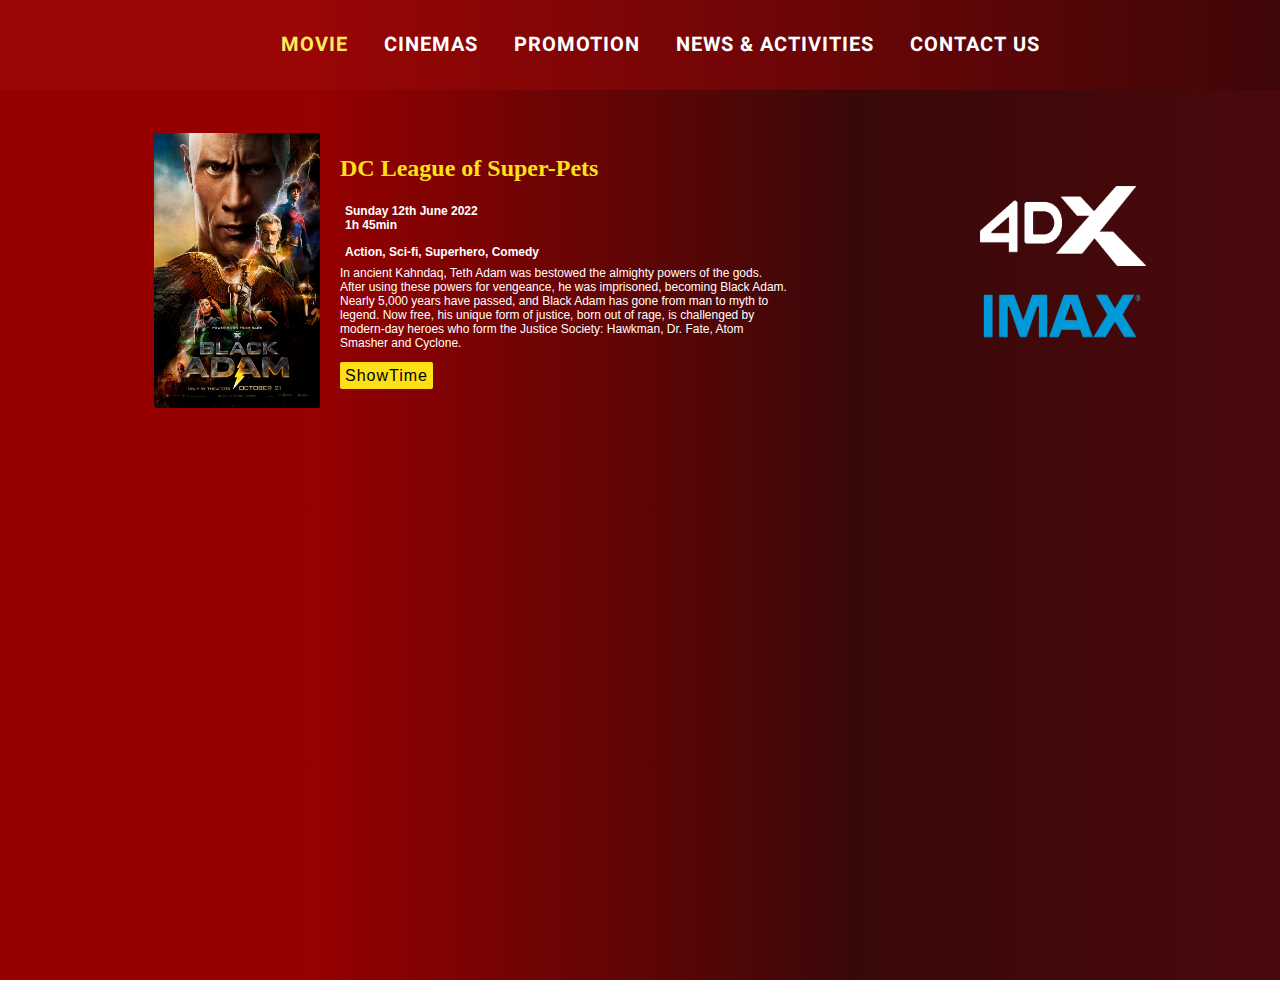
<file: movie-detail.html>
<!DOCTYPE html>
<html lang="en">
  <head>
    <meta charset="UTF-8" />
    <meta http-equiv="X-UA-Compatible" content="IE=edge" />
    <meta name="viewport" content="width=device-width, initial-scale=1.0" />
    <link rel="stylesheet" href="movie-detail.css" />
    <title>Movie Details</title>
    <style>
      @import url("https://fonts.googleapis.com/css2?family=Bebas+Neue&family=Heebo&family=Outfit:wght@300&family=Righteous&family=Squada+One&family=Staatliches&display=swap");
    </style>
  </head>
  <body>
    <div id="main">
      <div id="nav">
        <ul>
          <li><a href="#">Movie</a></li>
          <li><a href="#">Cinemas</a></li>
          <li><a href="#">Promotion</a></li>
          <li><a href="#">News & Activities</a></li>
          <li><a href="#">Contact us</a></li>
        </ul>
      </div>

      <div id="description">
        <div class="content">
          <div id="movie-image">
            <img src="/images/BlackAdam.jpg" alt="BlackAdam" />
          </div>
          <div id="middle">
            <div id="movie-title">DC League of Super-Pets</div>
            <div id="movie-datetime">Sunday 12th June 2022 <br />1h 45min</div>
            <div id="movie-genre">Action, Sci-fi, Superhero, Comedy</div>
            <div id="movie-description">
              In ancient Kahndaq, Teth Adam was bestowed the almighty powers of
              the gods. After using these powers for vengeance, he was
              imprisoned, becoming Black Adam. Nearly 5,000 years have passed,
              and Black Adam has gone from man to myth to legend. Now free, his
              unique form of justice, born out of rage, is challenged by
              modern-day heroes who form the Justice Society: Hawkman, Dr. Fate,
              Atom Smasher and Cyclone.
            </div>
            <div id="btnShowtime">
              <a href="/select-showtime.html">ShowTime</a>
            </div>
          </div>
          <div id="movie-screen-types">
            <img src="images/3d.png" alt="" />
            <img src="images/pngegg.png" alt="" />
          </div>
        </div>
      </div>
      <div class="trialer">
        <iframe
          width="900"
          height="506"
          src="https://www.youtube.com/embed/nM0xDI5R50E?list=RDnM0xDI5R50E"
          title="[MV] IU(아이유) _ BBIBBI(삐삐)"
          frameborder="0"
          allow="accelerometer; autoplay; clipboard-write; encrypted-media; gyroscope; picture-in-picture; web-share"
          allowfullscreen
        ></iframe>
      </div>
    </div>
  </body>
</html>
</file>
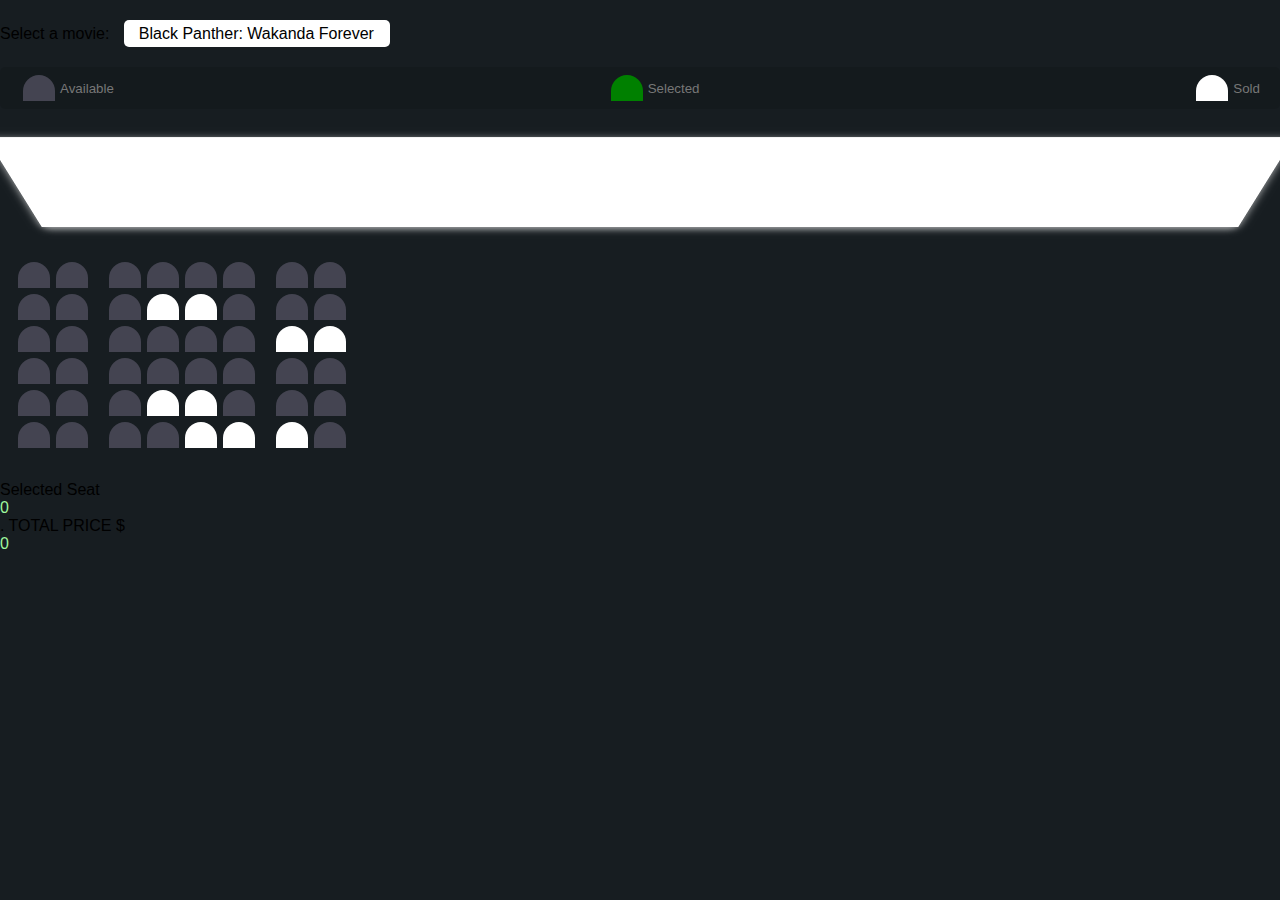
<file: movie_seat_booking.html>
<!DOCTYPE html>
<html lang="en">
  <head>
    <meta charset="UTF-8" />
    <meta http-equiv="X-UA-Compatible" content="IE=edge" />
    <meta name="viewport" content="width=device-width, initial-scale=1.0" />
    <link rel="stylesheet" href="style.css" />
    <title>Movie Seat Booking</title>
    <link rel="stylesheet" href="style.css">
    
  </head>
  <body>
    <div class="movie-container">
      <label> Select a movie:</label>
      <select id="movie">
        <option value="220">Black Panther: Wakanda Forever</option>
        <option value="320">DC League of Super-Pets</option>
        <option value="250">Black Adam</option>
        <option value="260">John Wick</option>
      </select>
    </div>

    <ul class="showcase">
      <li>
        <div class="seat"></div>
        <small>Available</small>
      </li>
      <li>
        <div class="seat selected"></div>
        <small>Selected</small>
      </li>
      <li>
        <div class="seat sold"></div>
        <small>Sold</small>
      </li>
    </ul>
    <div class="container">
      <div class="screen"></div>

      <div class="row">
        <div class="seat"></div>
        <div class="seat"></div>
        <div class="seat"></div>
        <div class="seat"></div>
        <div class="seat"></div>
        <div class="seat"></div>
        <div class="seat"></div>
        <div class="seat"></div>
      </div>

      <div class="row">
        <div class="seat"></div>
        <div class="seat"></div>
        <div class="seat"></div>
        <div class="seat sold"></div>
        <div class="seat sold"></div>
        <div class="seat"></div>
        <div class="seat"></div>
        <div class="seat"></div>
      </div>
      <div class="row">
        <div class="seat"></div>
        <div class="seat"></div>
        <div class="seat"></div>
        <div class="seat"></div>
        <div class="seat"></div>
        <div class="seat"></div>
        <div class="seat sold"></div>
        <div class="seat sold"></div>
      </div>
      <div class="row">
        <div class="seat"></div>
        <div class="seat"></div>
        <div class="seat"></div>
        <div class="seat"></div>
        <div class="seat"></div>
        <div class="seat"></div>
        <div class="seat"></div>
        <div class="seat"></div>
      </div>
      <div class="row">
        <div class="seat"></div>
        <div class="seat"></div>
        <div class="seat"></div>
        <div class="seat sold"></div>
        <div class="seat sold"></div>
        <div class="seat"></div>
        <div class="seat"></div>
        <div class="seat"></div>
      </div>
      <div class="row">
        <div class="seat"></div>
        <div class="seat"></div>
        <div class="seat"></div>
        <div class="seat"></div>
        <div class="seat sold"></div>
        <div class="seat sold"></div>
        <div class="seat sold"></div>
        <div class="seat"></div>
      </div>
    </div>

    <p class="text">
      Selected Seat<span id="count">0</span>. TOTAL PRICE $<span
        id="total"
        >0</span
      >
    </p>
    <script src="script.js"></script>
  </body>
</html>
</file>
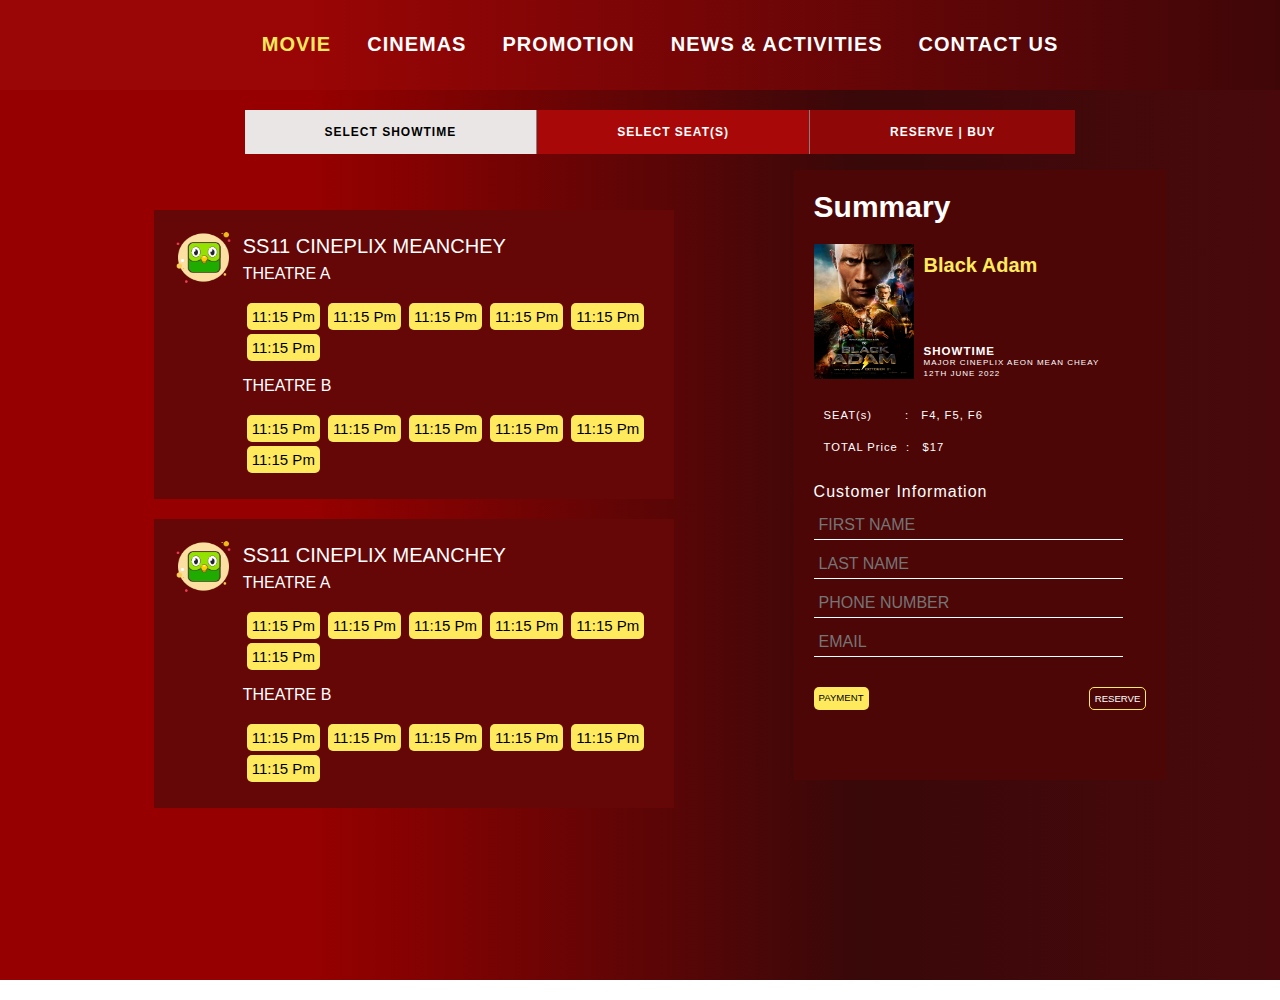
<file: select-showtime.html>
<!DOCTYPE html>
<html lang="en">
<head>
    <meta charset="UTF-8">
    <meta http-equiv="X-UA-Compatible" content="IE=edge">
    <meta name="viewport" content="width=device-width, initial-scale=1.0">
    <link rel="stylesheet" href="movie-detail.css">
    <title>Cinema Details</title>
</head>
<body>
    <body>
        <div id="main">
            <div id="nav">
                <ul>
                    <li><a href="/movie-detail.html">Movie</a></li>
                    <li><a href="#">Cinemas</a></li>
                    <li><a href="#">Promotion</a></li>
                    <li><a href="#">News & Activities</a></li>
                    <li><a href="#">Contact us</a></li>
                </ul>
            </div>
            <div id="nav-seat">
                <ul>
                    <li><a href="#">SELECT SHOWTIME</a></li>
                    <li><a href="#">SELECT SEAT(S)</a></li>
                    <li><a href="#">RESERVE | BUY</a></li>
                </ul>
            </div>
            <div id="select-showtime-details">
                <div id="showtime-details">
                    <div class="widget">
                        <div id="logo">
                            <img src="/images/bird-logo.png" alt="">
                        </div>
                        <div class="schedule-list">
                            <div class="location">SS11 cineplix meanchey</div>
                            <div class="theatre-list">
                                <div class="theatre">THEATRE A</div>
                                <ul>
                                    <li><a href="#">11:15 Pm</a></li>
                                    <li><a href="#">11:15 Pm</a></li>
                                    <li><a href="#">11:15 Pm</a></li>
                                    <li><a href="#">11:15 Pm</a></li>
                                    <li><a href="#">11:15 Pm</a></li>
                                    <li><a href="#">11:15 Pm</a></li>
                                </ul>
                                <div class="theatre">THEATRE B</div>
                                <ul>
                                    <li><a href="#">11:15 Pm</a></li>
                                    <li><a href="#">11:15 Pm</a></li>
                                    <li><a href="#">11:15 Pm</a></li>
                                    <li><a href="#">11:15 Pm</a></li>
                                    <li><a href="#">11:15 Pm</a></li>
                                    <li><a href="#">11:15 Pm</a></li>
                                </ul>
                            </div>
                        </div>
                    </div>
                    <div class="widget">
                        <div id="logo">
                            <img src="/images/bird-logo.png" alt="">
                        </div>
                        <div class="schedule-list">
                            <div class="location">SS11 cineplix meanchey</div>
                            <div class="theatre-list">
                                <div class="theatre">THEATRE A</div>
                                <ul>
                                    <li><a href="#">11:15 Pm</a></li>
                                    <li><a href="#">11:15 Pm</a></li>
                                    <li><a href="#">11:15 Pm</a></li>
                                    <li><a href="#">11:15 Pm</a></li>
                                    <li><a href="#">11:15 Pm</a></li>
                                    <li><a href="#">11:15 Pm</a></li>
                                </ul>
                                <div class="theatre">THEATRE B</div>
                                <ul>
                                    <li><a href="#">11:15 Pm</a></li>
                                    <li><a href="#">11:15 Pm</a></li>
                                    <li><a href="#">11:15 Pm</a></li>
                                    <li><a href="#">11:15 Pm</a></li>
                                    <li><a href="#">11:15 Pm</a></li>
                                    <li><a href="#">11:15 Pm</a></li>
                                </ul>
                            </div>
                        </div>
                    </div>
                </div>






                <div id="summary-details">
                    <div id="summary">Summary</div>
                    <div id="box">
                        <div id="image"><img src="/images/BlackAdam.jpg" alt=""></div>
                        <div id="description">
                            <div id="title">Black Adam</div>
                            <div id="schedule"><big><b>Showtime</b></big> <br> <small> major  cineplix aeon Mean Cheay <br> 12th June 2022</small></div>
                        </div>
                    </div>
                    <div id="seat">SEAT(s)&nbsp &nbsp &nbsp &nbsp :&nbsp &nbsp<div id="selected-seat"> F4, F5, F6</div></div>
                    <div id="total">TOTAL Price &nbsp: &nbsp $<div id="total-price">17</div></div>
                    <div id="customer-info">
                        Customer Information
                        <form >
                            <input type="text" class="name" placeholder="FIRST NAME">
                            <input type="text" class="name" placeholder="LAST NAME">
                            <input type="text" class="name" placeholder="PHONE NUMBER">
                            <input type="text" class="name" placeholder="EMAIL">
                        </form>
                    </div>
                    <div id="btn">
                        <a href="#" id="payment">PAYMENT</a>
                        <a href="#" id="reserve">RESERVE</a>
                    </div>
                </div>
            </div>
        </div>
</body>
</html>
</file>
<file: movie-detail.css>
/* 
    #backgrond color
    background: rgb(210,13,13); 
    background: linear-gradient(90deg, rgba(210,13,13,1) 1%, rgba(73,9,12,1) 67%);
*/



/* MOVIE */
body{
    padding: 0;
    margin: 0;
    margin-top: 0px;
}
#main{
    background: rgb(163,0,0);
    background: linear-gradient(90deg, rgb(151, 0, 0) 24%, rgba(57,8,9,1) 67%, rgba(73,9,12,1) 100%);
    height: 1000px;
    margin-top: -20px;
}
#main #nav,#nav-seat{
    height: 100px;
    background: rgb(163,0,0);
    background: linear-gradient(90deg, rgb(154, 5, 5) 24%, rgb(63, 6, 8) 100%);

    display: flex;
    justify-content: center;
    align-items: center;
    position: sticky;
    top: -10px;
}
#main #nav ul li a,#nav-seat ul li a{
    text-decoration: none; 
    color: white;
    font-family: 'Heebo', sans-serif;
    font-size: 20px;
    text-transform: uppercase;
    letter-spacing: 1px;
    padding: 10px 18px;
}
#main #nav ul li:first-child a{
    color:rgb(255, 234, 94);
}
#main #nav ul li,#nav-seat ul li{
    color: white;
    font-weight: bold;
    list-style-type: none;
    float: left;
    font-size: 2em;
    margin: auto ;
}
#main #description {
    margin-top: 40px;
}
#main #description .content{
    height: 300px;
    display: flex;
    justify-content: center;
    align-items: center;
}
#main #description .content #movie-image{
    width: 13%;
    height: 275px;
    border-radius: 2px;
    padding: 20px;
}
#main #description .content #movie-image img{
    width: 100%;
    height: 100%;
    border-radius: 2px;
}
#main #description .content #middle{
    width: 50%;
    height: 230px;
    display: flex;
    justify-content: space-between;
    flex-direction: column;
}
#main #description .content #middle #movie-title{
    font-weight: bold;
    color: rgb(255, 224, 22);
    font-size: 1.5em;
}
#main #description .content #middle #movie-datetime,#movie-genre{
    font-family: Arial, Helvetica, sans-serif;
    font-weight: bold;
    color: white;
    font-size: 0.75em;
    padding: 5px;
    margin-bottom: -15px;
}
#main #description .content #middle #movie-description{
    width: 70%;
    font-family: Arial, Helvetica, sans-serif;
    color: white;
    font-size: 0.75em;
}
#main #description .content #movie-screen-types{
    width: 13%;
}
#main #description .content #movie-screen-types img{
    width: 100%;
    height: 80px;
}
#main #description .content #middle a{
    background-color: rgb(255, 224, 22);
    border-radius: 2px;
    height: 35px;
    border: 0px;
    color: black;
    text-decoration: none;
    font-family: Arial, Helvetica, sans-serif;
    font-size: 1em;
    letter-spacing: 1px;
    padding: 5px;
}
#main #description .content #middle a:hover{
    cursor: pointer;
} 
#main .trialer{
    display: flex;
    justify-content: center;
}
#main .trialer iframe{
    width: 76%;
    height: 500px;
}


/* booking */
#main #nav-seat{
    margin-top: 20px;
    height: 50px;
    position:static;
    background: rgb(163,0,0);
    background: linear-gradient(90deg, rgb(151, 0, 0) 24%, rgba(57,8,9,1) 67%, rgba(73,9,12,1) 100%);
}
#main #nav-seat ul li a{
    border-right: 1px solid gray;
    background-color: rgb(169, 8, 8);
    font-size: 12px;
    padding: 15px 80px;
}
#main #nav-seat ul li:last-child a{
    border-right: 0;
    background-color: rgb(144, 7, 7);
}
#main #nav-seat ul li:first-child a{
    background-color: rgb(234, 230, 230);
    color: black;
}

#main #select-showtime-details{
    display: flex;
    justify-content: center;
    margin-top: 20px;
}
#main #select-showtime-details #showtime-details{
    width: 50%;
    height: 570px;
    padding: 20px;
}
#main #select-showtime-details #summary-details{
    background-color: rgb(77, 6, 6);
    width: 26%;
    height: 570px;
    padding: 20px;
}
#main #select-showtime-details #summary-details #box{
    display: flex;
}
#main #select-showtime-details #summary-details #box #image img{
    width: 100%;
    height: 100%;
}
#main #select-showtime-details #summary-details #box #image{
    width: 100px;
    height: 135px;
}
#main #select-showtime-details #summary-details #summary{
    font-size: 30px;
    font-family: 'Heebo',sans-serif;
    font-weight: bold;
    color: white;
    padding-bottom: 20px;
    padding-left: 0;
}
#main #select-showtime-details #summary-details #box #description{
    display: flex;
    flex-direction: column;
    margin-top: 0;
    justify-content: space-between;
    margin-left: 10px;
}
#main #select-showtime-details #summary-details #box #description #title{
    font-family: 'Heebo' ,sans-serif;
    font-weight: bold;
    color: rgb(255, 234, 94);
    font-size: 1.25em;
    margin-top: 10px;
}
#main #select-showtime-details #summary-details #box #description #schedule{
    font-family: 'Heebo' ,sans-serif;
    text-transform: uppercase;
    color: white;
    font-size: 0.6em;
    letter-spacing: 1px;
    line-height: 10px;
}
#main #select-showtime-details #summary-details #seat{
    margin-top: 20px;
    font-family: 'Heebo' ,sans-serif;
    padding: 10px;
    color: white;
    font-size: 0.7em;
    letter-spacing: 1px;
    display: flex;
}
#main #select-showtime-details #summary-details #total{
    font-family: 'Heebo' ,sans-serif;
    padding: 10px;
    color: white;
    font-size: 0.7em;
    letter-spacing: 1px;
    display: flex;
}
#main #select-showtime-details #summary-details #customer-info form input{
    font-family: 'Heebo',sans-serif;
    font-size: 1em;
    display: flex;
    flex-direction: column;
    color: white;
    padding: 5px;
    border: 0;
    background-color: transparent;
    border-bottom: 1px solid rgb(255, 255, 255);
    width: 90%;
    margin-top: 10px;
}
#main #select-showtime-details #summary-details #customer-info {
    font-family: 'Heebo',sans-serif;
    font-size: 1em;
    color: white;
    letter-spacing: 1px;
    margin-top: 20px;
}
#main #select-showtime-details #summary-details #btn{
    margin-top: 30px;
    display: flex;
    justify-content: space-between;
    
}
#main #select-showtime-details #summary-details #btn a#reserve{
    font-size: 0.6em;
    text-decoration: none;
    padding:5px;
    color: white;
    font-family: 'Heebo',sans-serif;
    background-color: transparent;
    border-radius: 5px;
    border: 1px solid rgb(255, 234, 94);
}
#main #select-showtime-details #summary-details #btn a#payment{
    font-family: 'Heebo', sans-serif;
    font-size: 0.6em;
    text-decoration: none;
    padding:5px;
    border-radius: 5px;
    color: black;
    background-color: rgb(255, 234, 94);
}

.widget{
    width: 500px;
    background-color: rgb(101, 7, 7);
    padding: 10px;
    display: flex;
    font-family: 'Heebo',sans-serif;
    margin: 20px;
}
.widget #logo{
    width: 80px;
    padding: 5px;
}
.widget #logo img{
    width: 100%;
    height: 25%;
}
.widget .schedule-list{
    display: flex;
    flex-direction: column;
    justify-content: space-between;
}
.widget .schedule-list .location{
    height: 30px;
    font-size: 1.25em;
    margin-top: 15px;
    text-transform: uppercase;
    color: white;
}
.widget .schedule-list .theatre-list ul li{
    list-style-type: none;
    padding: 4px;
    margin-top: 5px;
}
.widget .schedule-list .theatre-list ul{
    display: flex;
    flex-wrap: wrap;
    padding-inline-start: 0px;
}
.widget .schedule-list .theatre-list ul li a{
    padding: 5px;
    font-size: 15px;
    text-decoration: none;
    color: rgb(0, 0, 0);
    background-color: rgb(255, 234, 94);
    border-radius: 5px;
}
.widget .schedule-list .theatre-list .theatre{
    color: white;
}
</file>
<file: style.css>
/*-----------------------------------*\
 * #style.css
\*-----------------------------------*/

/**
 * copyright 2022 @codewithsadee
 */





/*-----------------------------------*\
 * #CUSTOM PROPERTY
\*-----------------------------------*/

:root {

  /**
   * colors
   */

  --rich-black-fogra-29: hsl(225, 25%, 9%);
  --rich-black-fogra-39: hsl(170, 21%, 5%);
  --raisin-black: hsl(228, 13%, 15%);
  --eerie-black: hsl(207, 19%, 11%);
  --light-gray: hsl(0, 3%, 80%);
  --gunmetal-1: hsl(229, 15%, 21%);
  --gunmetal-2: hsl(216, 22%, 18%);
  --gainsboro: hsl(0, 7%, 88%);
  --citrine: hsl(57, 97%, 45%);
  --xiketic: hsl(253, 21%, 13%);
  --gray-x: hsl(0, 0%, 74%);
  --white: hsl(0, 100%, 100%);
  --black: hsl(0, 0%, 0%);
  --jet: hsl(0, 0%, 20%);

  /**
   * typography
   */

  --ff-poppins: 'Poppins', sans-serif;

  --fs-1: 36px;
  --fs-2: 32px;
  --fs-3: 30px;
  --fs-4: 24px;
  --fs-5: 20px;
  --fs-6: 18px;
  --fs-7: 16px;
  --fs-8: 15px;
  --fs-9: 14px;
  --fs-10: 13px;
  --fs-11: 12px;
  --fs-12: 11px;

  --fw-500: 500;
  --fw-700: 700;

  /**
   * transition
   */

  --transition-1: 0.15s ease;
  --transition-2: 0.25s ease-in;

  /**
   * spacing
   */

  --section-padding: 100px;

}





/*-----------------------------------*\
 * #RESET
\*-----------------------------------*/

*, *::before, *::after {
  margin: 0;
  padding: 0;
  box-sizing: border-box;
}

li { list-style: none; }

a { text-decoration: none; }

a,
img,
span,
input,
button,
ion-icon { display: block; }

input {
  font: inherit;
  width: 100%;
  border: none;
}

select,
button {
  font: inherit;
  background: none;
  border: none;
  cursor: pointer;
}

html {
  font-family: var(--ff-poppins);
  scroll-behavior: smooth;
}

body { background: var(--eerie-black); }

body.active { overflow: hidden; }





/*-----------------------------------*\
 * #REUSED STYLE
\*-----------------------------------*/

.container { padding-inline: 15px; }

/**
 * TITLES & SUBTITLES
 */

.h1,
.h2,
.h3 {
  color: var(--white);
  line-height: 1.2;
}

.h1 { font-size: var(--fs-1); }

.h2 { font-size: var(--fs-2); }

.h3 { font-size: var(--fs-6); }




.section-subtitle {
  color: var(--citrine);
  font-size: var(--fs-11);
  font-weight: var(--fw-500);
  text-transform: uppercase;
  letter-spacing: 1px;
  margin-bottom: 10px;
  text-align: center;
}

.section-title { text-align: center; }

/**
 * BADGE
 */

.badge {
  color: var(--white);
  font-size: var(--fs-12);
  font-weight: var(--fw-700);
  border: 2px solid transparent;
  padding: 2px 10px;
}

.badge-fill {
  background: var(--white);
  color: var(--raisin-black);
}

.badge-outline { border-color: var(--white); }

/**
 * MOVIE META
 */

.meta-wrapper {
  display: flex;
  flex-wrap: wrap;
  justify-content: flex-start;
  align-items: center;
  gap: 15px 25px;
  margin-bottom: 50px;
}

.badge-wrapper,
.ganre-wrapper,
.date-time {
  display: flex;
  flex-wrap: wrap;
  align-items: center;
  gap: 5px 10px;
}

.ganre-wrapper > a {
  color: var(--gainsboro);
  font-size: var(--fs-9);
  font-weight: var(--fw-500);
  transition: var(--transition-1);
}

.ganre-wrapper > a:is(:hover, :focus) { color: var(--citrine); }

.date-time { gap: 15px; }

.date-time > div {
  display: flex;
  align-items: center;
  gap: 5px;
  color: var(--gainsboro);
  font-size: var(--fs-9);
  font-weight: var(--fw-500);
}

.date-time ion-icon {
  --ionicon-stroke-width: 50px;
  color: var(--citrine);
}

/**
 * BUTTONS
 */

.btn {
  color: var(--white);
  font-size: var(--fs-11);
  font-weight: var(--fw-700);
  text-transform: uppercase;
  letter-spacing: 2px;
  display: flex;
  align-items: center;
  gap: 10px;
  padding: 16px 30px;
  border: 2px solid var(--citrine);
  border-radius: 50px;
  transition: var(--transition-1);
}

.btn > ion-icon { font-size: 18px; }

.btn-primary { background: var(--rich-black-fogra-29); }

.btn-primary:is(:hover, :focus) {
  background: var(--citrine);
  color: var(--xiketic);
}

/**
 * MOVIE CARD
 */

.movies-list {
  display: grid;
  gap: 50px;
}

.movie-card {
  height: 100%;
  display: flex;
  flex-direction: column;
  justify-content: space-between;
}

.movie-card .card-banner {
  position: relative;
  background: var(--gunmetal-1);
  aspect-ratio: 2 / 3;
  border-radius: 6px;
  overflow: hidden;
  margin-bottom: 20px;
  transition: var(--transition-1);
}

.movie-card .card-banner::after {
  content: "";
  position: absolute;
  inset: 0;
  transition: var(--transition-1);
}

.movie-card .card-banner:hover { box-shadow: 0 1px 2px hsla(0, 0%, 0%, 0.5); }

.movie-card .card-banner:hover::after { background: hsla(0, 0%, 100%, 0.05); }

.movie-card .card-banner img {
  width: 100%;
  height: 100%;
  object-fit: cover;
}

.movie-card .title-wrapper {
  display: flex;
  justify-content: space-between;
  align-items: center;
  gap: 20px;
  margin-bottom: 10px;
}

.movie-card .card-title {
  color: var(--white);
  font-size: var(--fs-7);
  transition: var(--transition-1);
}

.movie-card .card-title:is(:hover, :focus) { color: var(--citrine); }

.movie-card .title-wrapper time {
  color: var(--citrine);
  font-size: var(--fs-9);
  font-weight: var(--fw-500);
}

.movie-card .card-meta {
  display: flex;
  justify-content: flex-start;
  align-items: center;
  gap: 15px;
}

.movie-card .badge { color: var(--citrine); }

.movie-card .duration { margin-left: auto; }

.movie-card :is(.duration, .rating) {
  display: flex;
  align-items: center;
  gap: 5px;
  color: var(--gainsboro);
  font-size: var(--fs-11);
  font-weight: var(--fw-500);
}

.movie-card :is(.duration, .rating) ion-icon {
  font-size: 13px;
  --ionicon-stroke-width: 50px;
  color: var(--citrine);
}

/**
 * CUSTOM SLIDER & SCROLLBAR
 */

.movies-list.has-scrollbar {
  display: flex;
  justify-content: flex-start;
  gap: 30px;
  overflow-x: auto;
  scroll-snap-type: inline mandatory;
  padding-bottom: 25px;
}

.has-scrollbar::-webkit-scrollbar { height: 8px; }

.has-scrollbar::-webkit-scrollbar-track {
  background: transparent;
  box-shadow: 0 0 0 2px var(--citrine);
  border-radius: 10px;
}

.has-scrollbar::-webkit-scrollbar-thumb {
  background: var(--gainsboro);
  border-radius: 10px;
  box-shadow: inset 0 1px 0 var(--black),
              inset 0 -1px 0 var(--black);
}





/*-----------------------------------*\
 * #HEADER
\*-----------------------------------*/

.header {
  position: fixed;
  top: 0;
  left: 0;
  width: 100%;
  padding-block: 25px;
  transition: var(--transition-2);
  z-index: 4;
}

.header.active {
  background: var(--eerie-black);
  padding-block: 20px;
}

.header .container {
  display: flex;
  justify-content: space-between;
  align-items: center;
}

.header-actions { display: none; }

.menu-open-btn {
  color: var(--white);
  font-size: 40px;
}

.navbar {
  position: fixed;
  top: 0;
  right: -300px;
  background: var(--eerie-black);
  width: 100%;
  max-width: 300px;
  height: 100%;
  box-shadow: -1px 0 3px hsl(0, 0%, 0%, 0.2);
  transition: 0.15s ease-in;
  visibility: hidden;
  z-index: 3;
}

.navbar.active {
  right: 0;
  visibility: visible;
  transition: 0.25s ease-out;
}

.navbar-top {
  padding: 30px 25px;
  display: flex;
  justify-content: space-between;
  align-items: center;
}

.menu-close-btn {
  color: var(--white);
  font-size: 25px;
  padding: 5px;
}

.menu-close-btn ion-icon { --ionicon-stroke-width: 80px; }

.navbar-list {
  border-top: 1px solid hsla(0, 0%, 100%, 0.1);
  margin-bottom: 30px;
}

.navbar-link {
  color: var(--white);
  font-size: var(--fs-8);
  font-weight: var(--fw-500);
  padding: 10px 25px;
  border-bottom: 1px solid hsla(0, 0%, 100%, 0.1);
  transition: var(--transition-1);
}

.navbar-link:is(:hover, :focus) { color: var(--citrine); }

.navbar-social-list {
  display: flex;
  justify-content: center;
  align-items: center;
  gap: 20px;
}

.navbar-social-link {
  font-size: 20px;
  color: var(--white);
  transition: var(--transition-1);
}

.navbar-social-link:is(:hover, :focus) { color: var(--citrine); }

.overlay {
  position: fixed;
  inset: 0;
  background: hsla(204, 18%, 11%, 0.8);
  opacity: 0;
  pointer-events: none;
  z-index: 1;
  transition: var(--transition-2);
}

.overlay.active {
  opacity: 1;
  pointer-events: all;
}





/*-----------------------------------*\
 * #HERO
\*-----------------------------------*/

.hero {
  /* background: url("images/hero-bg.jpg") no-repeat; */
  /* background: url(images/hero-bg.jpg); */
  background-image:
    linear-gradient(to bottom, rgba(12, 23, 87, 0.762), rgba(117, 19, 93, 0.762)),
    url('images/hero-bg.jpg');
  background-size: cover;
  background-position: center;
  min-height: 750px;
  height: 100vh;
  max-height: 1000px;
  display: flex;
  justify-content: flex-start;
  align-items: center;
  padding-block: var(--section-padding);
  /* background: rgba(0,0,0,.4); */
  /* background-image: linear-gradient(0deg,rgba(0, 0, 0, 0.049) 0,transparent 60%,rgba(0, 0, 0, 0.022)); */
  /* background: radial-gradient(#e6646400, #9198e53b); */


}

.hero-content { margin-top: 60px; }

.hero-subtitle {
  color: var(--citrine);
  font-size: var(--fs-4);
  font-weight: var(--fw-700);
  margin-bottom: 10px;
}

.hero-title { margin-bottom: 30px; }

.hero-title > strong { color: var(--citrine); }





/*-----------------------------------*\
 * #UPCOMING
\*-----------------------------------*/

.upcoming {
  background: url("../images/upcoming-bg.png") no-repeat;
  background-size: cover;
  background-position: center;
  padding-block: var(--section-padding);
}

.upcoming .flex-wrapper { margin-bottom: 50px; }

.upcoming .section-title { margin-bottom: 30px; }

.filter-list {
  display: flex;
  flex-wrap: wrap;
  justify-content: center;
  align-items: center;
  gap: 10px;
}

.upcoming .filter-btn {
  color: var(--white);
  background: var(--raisin-black);
  font-size: var(--fs-11);
  font-weight: var(--fw-500);
  border: 2px solid var(--gunmetal-1);
  padding: 12px 26px;
  border-radius: 50px;
}

.upcoming .filter-btn:focus { border-color: var(--citrine); }

.upcoming .movies-list > li {
  min-width: 100%;
  scroll-snap-align: start;
}





/*-----------------------------------*\
 * #SERVICE
\*-----------------------------------*/

.service {
  background: url("../images/service-bg.jpg") no-repeat;
  background-size: cover;
  background-position: center;
  padding-block: var(--section-padding);
}

.service-banner {
  position: relative;
  margin-bottom: 50px;
  max-width: max-content;
}

.service-banner img { width: 100%; }

.service-btn {
  position: absolute;
  bottom: 0;
  right: 86px;
  background: var(--citrine);
  color: var(--rich-black-fogra-29);
  font-size: var(--fs-11);
  text-transform: uppercase;
  font-weight: var(--fw-500);
  letter-spacing: 5px;
  display: flex;
  align-items: center;
  gap: 5px;
  transform: rotate(0.25turn);
  transform-origin: bottom right;
  padding: 28px 35px;
  border-radius: 6px;
}

.service-btn ion-icon {
  font-size: 30px;
  transform: rotate(-0.25turn);
}

.service-subtitle {
  position: relative;
  color: var(--gainsboro);
  font-size: var(--fs-11);
  font-weight: var(--fw-500);
  text-transform: uppercase;
  letter-spacing: 1px;
  padding-left: 50px;
  margin-bottom: 10px;
}

.service-subtitle::before {
  content: "";
  position: absolute;
  top: 7px;
  left: 0;
  width: 40px;
  height: 3px;
  background: var(--citrine);
}

.service-title { margin-bottom: 20px; }

.service-text,
.service-card .card-text {
  color: var(--gray-x);
  font-size: var(--fs-9);
  font-weight: var(--fw-500);
  line-height: 1.8;
}

.service-text { margin-bottom: 40px; }

.service-list > li:first-child {
  padding-bottom: 20px;
  border-bottom: 1px dashed hsla(0, 0%, 100%, 0.1);
  margin-bottom: 30px;
}

.service-card .card-icon {
  color: var(--white);
  width: 85px;
  height: 85px;
  display: grid;
  place-items: center;
  font-size: 40px;
  border-radius: 50%;
  outline: 1px dashed var(--citrine);
  outline-offset: 5px;
  margin: 5px;
  margin-bottom: 20px;
  transition: var(--transition-2);
}

.service-card:hover .card-icon { background: var(--citrine); }

.service-card .card-title { margin-bottom: 10px; }





/*-----------------------------------*\
 * #TOP RATED
\*-----------------------------------*/

.top-rated {
  background: url("../images/top-rated-bg.jpg") no-repeat;
  background-size: cover;
  background-position: center;
  padding-block: var(--section-padding);
}

.top-rated .section-title { margin-bottom: 50px; }

.top-rated .filter-list {
  gap: 15px;
  margin-bottom: 50px;
}

.top-rated .filter-btn {
  position: relative;
  background: var(--rich-black-fogra-39);
  color: var(--light-gray);
  font-size: var(--fs-10);
  font-weight: var(--fw-700);
  text-transform: uppercase;
  padding: 17px 25px;
  border-radius: 4px;
  box-shadow: inset 0 3px 7px hsla(0, 0%, 0%, 0.8);
}

.top-rated .filter-btn:focus {
  color: var(--citrine);
  text-shadow: 0 3px 25px hsla(57, 97%, 45%, 0.5);
}

.top-rated .filter-btn:focus::before,
.top-rated .filter-btn:focus::after {
  content: "";
  position: absolute;
  top: 50%;
  transform: translateY(-50%);
  background: var(--citrine);
  width: 2px;
  height: 15px;
}

.top-rated .filter-btn:focus::before { left: 0; }

.top-rated .filter-btn:focus::after { right: 0; }





/*-----------------------------------*\
 * #TV SEREIS
\*-----------------------------------*/

.tv-series {
  background: url("../images/tv-series-bg.jpg") no-repeat;
  background-size: cover;
  background-position: center;
  padding-block: var(--section-padding);
}

.tv-series .section-title { margin-bottom: 50px; }





/*-----------------------------------*\
 * #CTA
\*-----------------------------------*/

.cta {
  background: url("../images/cta-bg.jpg") no-repeat;
  background-size: cover;
  background-position: center;
  text-align: center;
  padding-block: 50px;
}

.cta .title-wrapper { margin-bottom: 25px; }

.cta-title {
  color: var(--eerie-black);
  font-size: var(--fs-3);
  text-transform: uppercase;
  line-height: 1.2;
  margin-bottom: 5px;
}

.cta-text {
  color: var(--eerie-black);
  font-size: var(--fs-9);
  font-weight: var(--fw-500);
  line-height: 1.8;
}

.cta .email-field {
  color: var(--eerie-black);
  font-size: var(--fs-9);
  padding: 18px 32px;
  border-radius: 4px;
  box-shadow: 0 3px 4px hsla(0, 0%, 0%, 0.2);
  margin-bottom: 15px;
}

.cta-form-btn {
  background: var(--eerie-black);
  color: var(--citrine);
  font-size: var(--fs-9);
  font-weight: var(--fw-700);
  text-transform: uppercase;
  letter-spacing: 1px;
  border: 2px solid var(--eerie-black);
  padding: 15px 34px;
  border-radius: 4px;
  margin-inline: auto;
  transition: var(--transition-1);
}

.cta-form-btn:is(:hover, :focus) {
  background: var(--citrine);
  color: var(--eerie-black);
}





/*-----------------------------------*\
 * #FOOTER
\*-----------------------------------*/

.footer-top {
  background: url("../images/footer-bg.jpg") no-repeat;
  background-size: cover;
  background-position: center;
  padding-block: 80px 50px;
}

.footer-brand-wrapper .logo {
  width: max-content;
  margin-inline: auto;
  margin-bottom: 60px;
}

.footer-list,
.quicklink-list,
.social-list {
  display: flex;
  flex-wrap: wrap;
  justify-content: center;
  align-items: center;
  gap: 5px;
}

.footer-link {
  color: var(--light-gray);
  font-size: var(--fs-9);
  font-weight: var(--fw-700);
  text-transform: uppercase;
  padding: 5px 15px;
  transition: var(--transition-1);
}

:is(.footer-link, .quicklink-link, .social-link):is(:hover, :focus) { color: var(--citrine); }

.divider {
  height: 4px;
  margin-block: 40px;
  border-top: 1px solid var(--rich-black-fogra-29);
  border-bottom: 1px solid hsla(0, 0%, 100%, 0.1);
}

.quicklink-list { margin-bottom: 20px; }

.quicklink-link {
  color: var(--gray-x);
  font-size: var(--fs-10);
  font-weight: var(--fw-500);
  text-transform: uppercase;
  padding: 2px 10px;
  transition: var(--transition-1);
}

.social-list { column-gap: 10px; }

.social-link {
  background: var(--rich-black-fogra-29);
  color: var(--gray-x);
  font-size: 14px;
  width: 35px;
  height: 35px;
  display: grid;
  place-items: center;
  border-radius: 50%;
  box-shadow: inset 0 4px 8px hsla(0, 0%, 0%, 0.25);
  transition: var(--transition-1);
}

.footer-bottom { padding-block: 25px; }

.copyright {
  color: var(--gray-x);
  font-size: var(--fs-10);
  font-weight: var(--fw-500);
  line-height: 1.7;
  text-align: center;
  margin-bottom: 15px;
}

.copyright > a {
  display: inline-block;
  color: var(--citrine);
}

.footer-bottom-img {
  max-width: max-content;
  width: 100%;
  margin-inline: auto;
}





/*-----------------------------------*\
 * #GO TO TOP
\*-----------------------------------*/

.go-top {
  position: fixed;
  bottom: 20px;
  right: 20px;
  background: var(--citrine);
  color: var(--eerie-black);
  width: 50px;
  height: 50px;
  display: grid;
  place-items: center;
  border-radius: 50%;
  box-shadow: 0 1px 3px hsla(0, 0%, 0%, 0.5);
  opacity: 0;
  visibility: hidden;
  transition: var(--transition-2);
  z-index: 2;
}

.go-top.active {
  opacity: 1;
  visibility: visible;
}





/*-----------------------------------*\
 * #MOVIE DETAIL 
\*-----------------------------------*/

.movie-detail {
  background: url("../images/movie-detail-bg.png") no-repeat;
  background-size: cover;
  background-position: center;
  padding-top: 160px;
  padding-bottom: var(--section-padding);
}

.movie-detail-banner {
  position: relative;
  background: var(--gunmetal-1);
  max-width: 300px;
  margin-inline: auto;
  border-radius: 6px;
  overflow: hidden;
  margin-bottom: 50px;
}

.movie-detail-banner img {
  width: 100%;
  height: 100%;
  object-fit: cover;
}

.play-btn {
  position: absolute;
  inset: 0;
  display: grid;
  place-items: center;
  font-size: 120px;
  color: var(--white);
  transition: var(--transition-1);
}

.play-btn:hover { background: hsla(0, 0%, 0%, 0.25); }

.detail-subtitle {
  font-size: var(--fs-5);
  color: var(--citrine);
  font-weight: var(--fw-700);
  margin-bottom: 10px;
}

.detail-title { margin-bottom: 20px; }

.detail-title strong { color: var(--citrine); }

.movie-detail .meta-wrapper { margin-bottom: 30px; }

.storyline {
  color: var(--gray-x);
  font-size: var(--fs-9);
  font-weight: var(--fw-500);
  line-height: 1.8;
  margin-bottom: 40px;
}

.details-actions {
  display: flex;
  justify-content: center;
  flex-wrap: wrap;
  gap: 20px 40px;
  max-width: 460px;
  background: var(--gunmetal-2);
  padding: 25px;
  border: 1px solid var(--jet);
  border-radius: 4px;
  margin-bottom: 30px;
}

.details-actions .share ion-icon {
  font-size: 25px;
  color: var(--white);
  margin-inline: auto;
}

.details-actions .share span {
  color: var(--gainsboro);
  font-size: var(--fs-11);
  transition: var(--transition-1);
}

.details-actions .share:is(:hover, :focus) span { color: var(--citrine); }

.details-actions .title {
  color: var(--white);
  font-weight: var(--fw-700);
}

.details-actions .text {
  font-size: var(--fs-11);
  color: var(--gainsboro);
}

.details-actions .btn-primary {
  font-size: 10px;
  padding: 13px 26px;
  letter-spacing: 0;
  background: transparent;
}

.details-actions .btn-primary:is(:hover, :focus) { background: var(--citrine); }

.download-btn {
  max-width: max-content;
  background: var(--citrine);
  color: var(--rich-black-fogra-29);
  font-size: var(--fs-11);
  font-weight: var(--fw-500);
  text-transform: uppercase;
  display: flex;
  align-items: center;
  gap: 10px;
  padding: 20px 35px;
  letter-spacing: 5px;
  border-radius: 6px;
}

.download-btn ion-icon { font-size: 16px; }





/*-----------------------------------*\
 * #MEDIA QUERIES
\*-----------------------------------*/

/**
 * responsive for large than 550px screen
 */

@media (min-width: 550px) {

  /**
   * CUSTOM PROPERTY
   */

  :root {

    /**
     * typography
     */

    --fs-1: 42px;

  }



  /**
   * REUSED STYLE
   */

  .container {
    max-width: 540px;
    margin-inline: auto;
  }

  /* MOVIE CARD */

  .movies-list {
    grid-template-columns: 1fr 1fr;
    gap: 60px 30px;
  }



  /**
   * HERO
   */

  .hero { min-height: unset; }

  .hero-content { margin-top: 20px; }



  /**
   * UPCOMING
   */

  .upcoming .movies-list > li { min-width: calc(50% - 15px); }



  /**
   * SERVICE
   */

  .service-list > li:first-child { padding-bottom: 30px; }

  .service-card {
    display: flex;
    align-items: center;
    gap: 20px;
  }

  .service-card .card-icon { margin-bottom: 0; }

  .service-card .card-content { width: calc(100% - 115px); }



  /**
   * MOVIE DETAIL
   */

  .detail-subtitle { --fs-5: 22px; }

  .detail-title { --fs-1: 46px; }

}





/**
 * responsive for large than 768px screen
 */

@media (min-width: 768px) {

  /**
   * CUSTOM PROPERTY
   */

  :root {

    /**
     * typography
     */

    --fs-2: 36px;

  }



  /**
   * REUSED STYLE
   */

  .container { max-width: 720px; }



  /**
   * HEADER
   */

  .header .container { gap: 30px; }

  .header-actions {
    display: flex;
    margin-left: auto;
    align-items: center;
    gap: 35px;
  }

  .header-actions .btn-primary { display: none; }

  .search-btn {
    position: relative;
    color: var(--white);
  }

  .search-btn ion-icon { --ionicon-stroke-width: 80px; }

  .search-btn::after {
    content: "";
    position: absolute;
    top: 1px;
    right: -20px;
    background: hsla(0, 0%, 100%, 0.1);
    width: 2px;
    height: 14px;
  }

  .lang-wrapper {
    display: flex;
    align-items: center;
    gap: 5px;
  }

  .lang-wrapper label {
    color: var(--citrine);
    font-size: 20px;
  }

  .lang-wrapper select {
    color: var(--white);
    font-size: var(--fs-9);
    font-weight: var(--fw-700);
  }

  .lang-wrapper option { color: var(--black); }



  /**
   * HERO
   */

  .hero-content { margin-top: 90px; }



  /**
   * SERVICE
   */

  .service-btn {
    right: -20px;
    padding: 40px 50px;
  }  

  .service-content { padding-inline: 40px; }



  /**
   * CTA
   */

  .cta-form {
    position: relative;
    max-width: 530px;
    margin-inline: auto;
  }

  .cta .email-field { margin-bottom: 0; }

  .cta-form-btn {
    position: absolute;
    top: 2px;
    right: 2px;
    bottom: 2px;
  }



  /**
   * FOOTER
   */

  .footer-brand-wrapper .logo { margin: 0; }

  .footer-brand-wrapper,
  .quicklink-wrapper,
  .footer-bottom .container {
    display: flex;
    justify-content: space-between;
    align-items: center;
  }

  .quicklink-list { margin-bottom: 0; }

  .copyright { margin-bottom: 0; }

  .footer-bottom-img { margin-inline: 0; }



  /**
   * MOVIE DETAIL
   */

  .detail-subtitle { --fs-5: 26px; }

  .detail-title { --fs-1: 50px; }

}





/**
 * responsive for large than 992px screen
 */

@media (min-width: 992px) {

  /**
   * REUSED STYLE
   */

  .container { max-width: 960px; }

  /* MOVIE CARD */

  .movies-list { grid-template-columns: repeat(3, 1fr); }



  /**
   * HEADER
   */

  .header.active { padding-block: 5px; }

  .menu-open-btn,
  .navbar-top,
  .navbar-social-list { display: none; }

  .navbar {
    all: unset;
    margin-left: auto;
  }

  .header-actions {
    order: 1;
    margin-left: 0;
  }

  .navbar-list {
    all: unset;
    display: flex;
    align-items: center;
    gap: 10px;
  }

  .navbar-link {
    border-bottom: none;
    font-size: var(--fs-9);
    font-weight: var(--fw-700);
    text-transform: uppercase;
    padding: 30px 15px;
  }

  .overlay { display: none; }



  /**
   * HERO
   */

  .hero { background-position: right; }

  .hero .container { width: 950px; }

  .hero-content {
    margin-top: 100px;
    max-width: 600px;
  }



  /**
   * UPCOMING
   */

  .upcoming .flex-wrapper {
    display: flex;
    justify-content: space-between;
    align-items: center;
  }

  .upcoming :is(.section-subtitle, .section-title) { text-align: left; }

  .upcoming .section-title { margin-bottom: 0; }

  .upcoming .movies-list > li { min-width: calc(33.33% - 20px); }



  /**
   * SERVICE
   */

  .service .container {
    display: flex;
    justify-content: space-between;
    align-items: center;
    gap: 70px;
  }

  .service-content {
    padding-inline: 0;
    width: calc(100% - 470px);
  }

  .service-banner { margin-bottom: 0; }

  .service-btn { right: 111px; }



  /**
   * CTA
   */

  .cta { text-align: left; }

  .cta .container {
    display: flex;
    justify-content: space-between;
    align-items: center;
  }

  .cta .title-wrapper {
    margin-bottom: 0;
    width: 100%;
  }

  .cta-form {
    margin-inline: 0;
    max-width: unset;
    width: 100%;
  }



  /**
   * MOVIE DETAIL
   */

  .movie-detail { padding-bottom: 200px; }

  .movie-detail .container {
    position: relative;
    display: flex;
    align-items: center;
    gap: 50px;
  }

  .movie-detail-banner,
  .details-actions { margin: 0; }

  .download-btn {
    position: absolute;
    left: 15px;
    bottom: -80px;
  }

}





/**
 * responsive for large than 1200px screen
 */

@media (min-width: 1200px) {

  /**
   * CUSTOM PROPERTY
   */

  :root {

    /**
     * typography
     */

    --fs-1: 60px;
    --fs-4: 26px;

  }



  /**
   * REUSED STYLE
   */

  .container { max-width: 1320px; }

  /* MOVIE CARD */

  .movies-list { grid-template-columns: repeat(4, 1fr); }



  /**
   * HEADER
   */

  .navbar { margin-inline: auto; }

  .header-actions .btn-primary {
    display: block;
    --fs-11: 14px;
    padding: 10px 35px;
    letter-spacing: 1px;
  }



  /**
   * HERO
   */

  .hero .container { width: 1320px; }



  /**
   * UPCOMING
   */

  .upcoming .movies-list > li { min-width: calc(25% - 22.5px); }



  /**
   * SERVICE
   */

  .service-content { width: calc(100% - 700px); }

  .service-btn { right: -20px; }

  .service-list,
  .service-title { max-width: 480px; }



  /**
   * CTA
   */

  .cta .container { max-width: 1150px; }



  /**
   * MOVIE DETAIL
   */

  .movie-detail { padding-bottom: var(--section-padding); }

  .movie-detail-content { max-width: 620px; }

  .detail-title { --fs-1: 60px; }

  .download-btn {
    left: auto;
    right: 15px;
    bottom: 0;
    transform: rotate(0.25turn) translateY(100%);
    transform-origin: bottom right;
    padding: 40px 50px;
  }

  .download-btn ion-icon {
    font-size: 30px;
    transform: rotate(-0.25turn);
  }

}
















/* CSS styling for movie seat booking */
/* .movie-seat-booking{
  text-align: center;
  width: 1024px;
} */
.movie-container {
  margin: 20px 0;
}

.movie-container select {
  background-color: #fff;
  border: 0;
  border-radius: 5px;
  font-size: 16px;
  margin-left: 10px;
  padding: 5px 15px 5px 15px;
  -moz-appearance: none;
  -webkit-appearance: none;
  appearance: none;
}

.container {
  perspective: 1000px;
  margin-bottom: 30px;
}

.seat {
  background-color: #444451;
  height: 26px;
  width: 32px;
  margin: 3px;
  font-size: 50px;
  border-top-left-radius: 20px;
  border-top-right-radius: 20px;
}

.seat.selected {
  background-color: green;
}

.seat.sold {
  background-color: #fff;
}

.seat:nth-of-type(2) {
  margin-right: 18px;
}

.seat:nth-last-of-type(2) {
  margin-left: 18px;
}

.seat:not(.sold):hover {
  cursor: pointer;
  transform: scale(1.2);
}

.showcase .seat:not(.sold):hover {
  cursor: default;
  transform: scale(1);
}

.showcase {
  background: rgba(0, 0, 0, 0.1);
  padding: 5px 10px;
  border-radius: 5px;
  color: #777;
  list-style-type: none;
  display: flex;
  justify-content: space-between;
}

.showcase li {
  display: flex;
  align-items: center;
  justify-content: center;
  margin: 0 10px;
}
.showcase li small {
  margin-left: 2px;
}

.row {
  display: flex;
}

.screen {
  background-color: #fff;
  height: 120px;
  width: 100%;
  margin: 15px 0;
  transform: rotateX(-48deg);
  box-shadow: 0 3px 10px rgba(255, 255, 255, 0.7);
}

p.text{
    margin: 5px 0;
}

p.text span{
    color: rgb(158, 248, 158);
}
</file>
